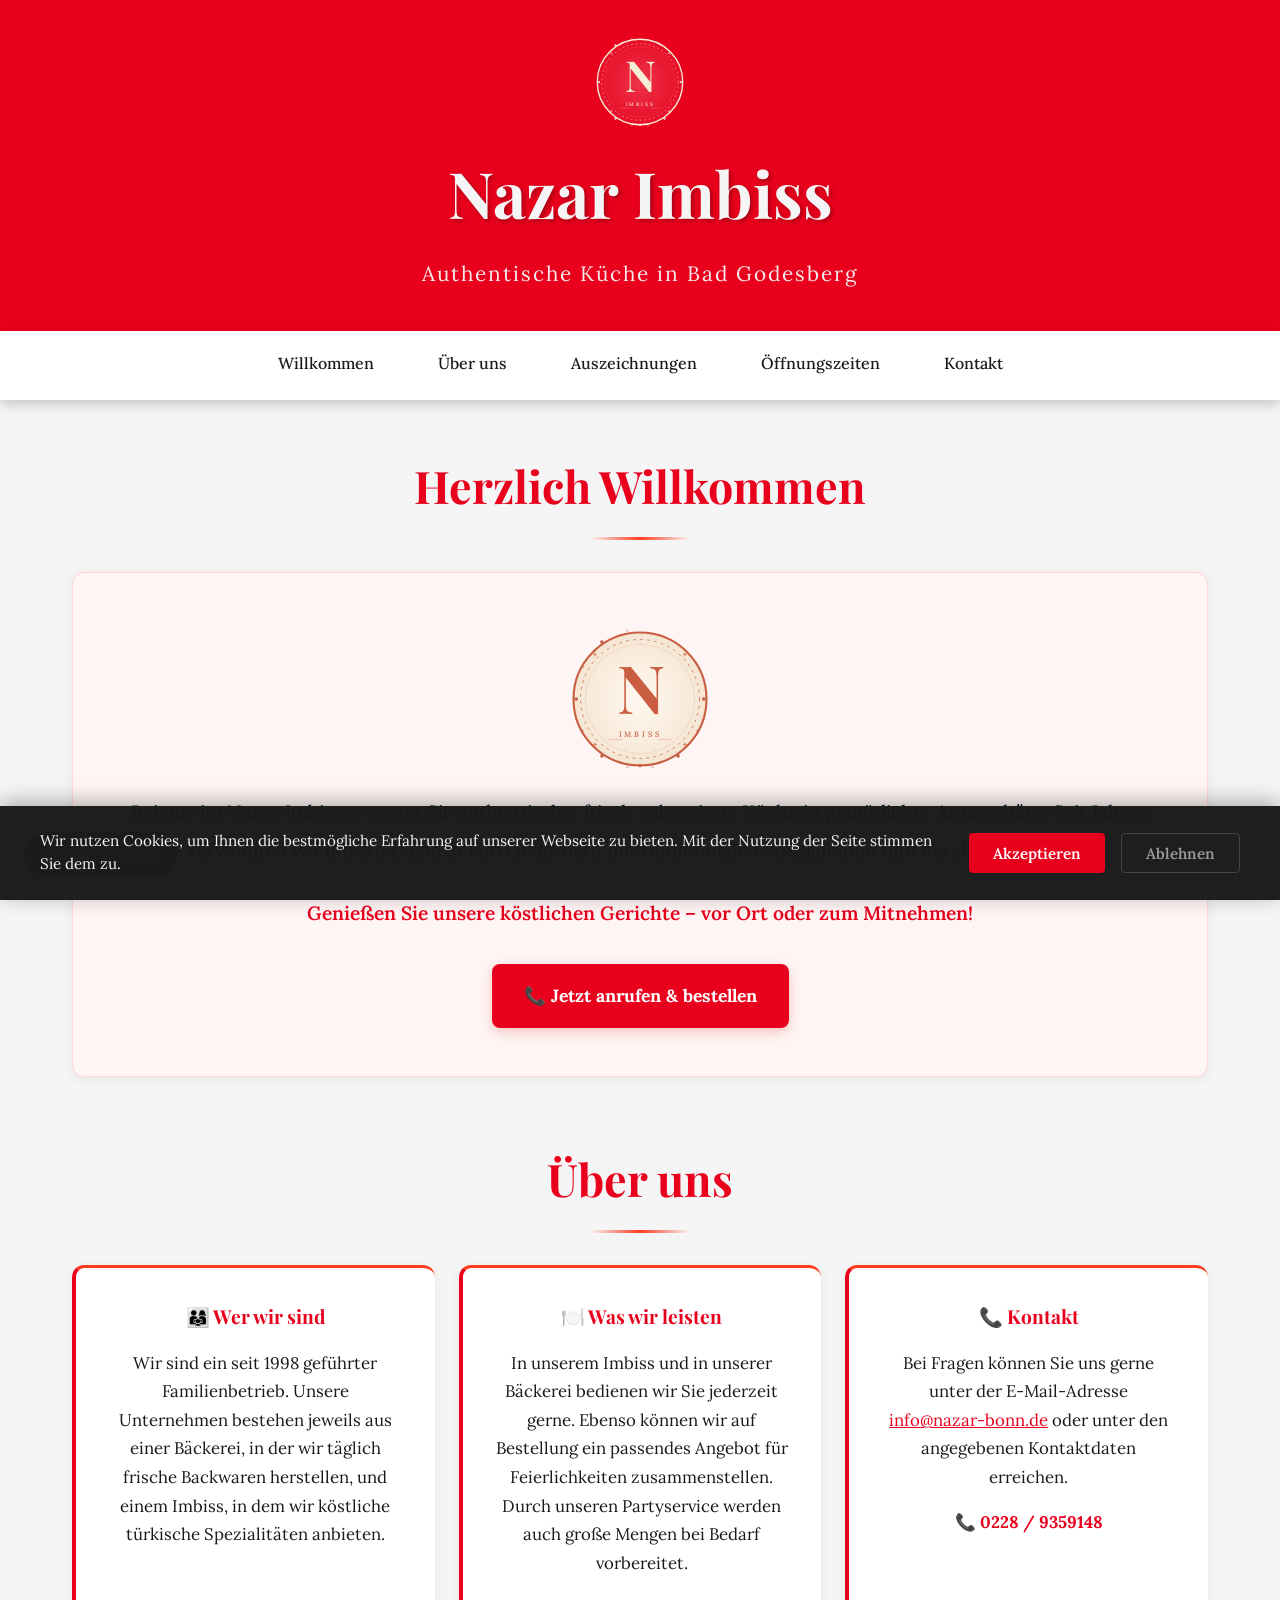
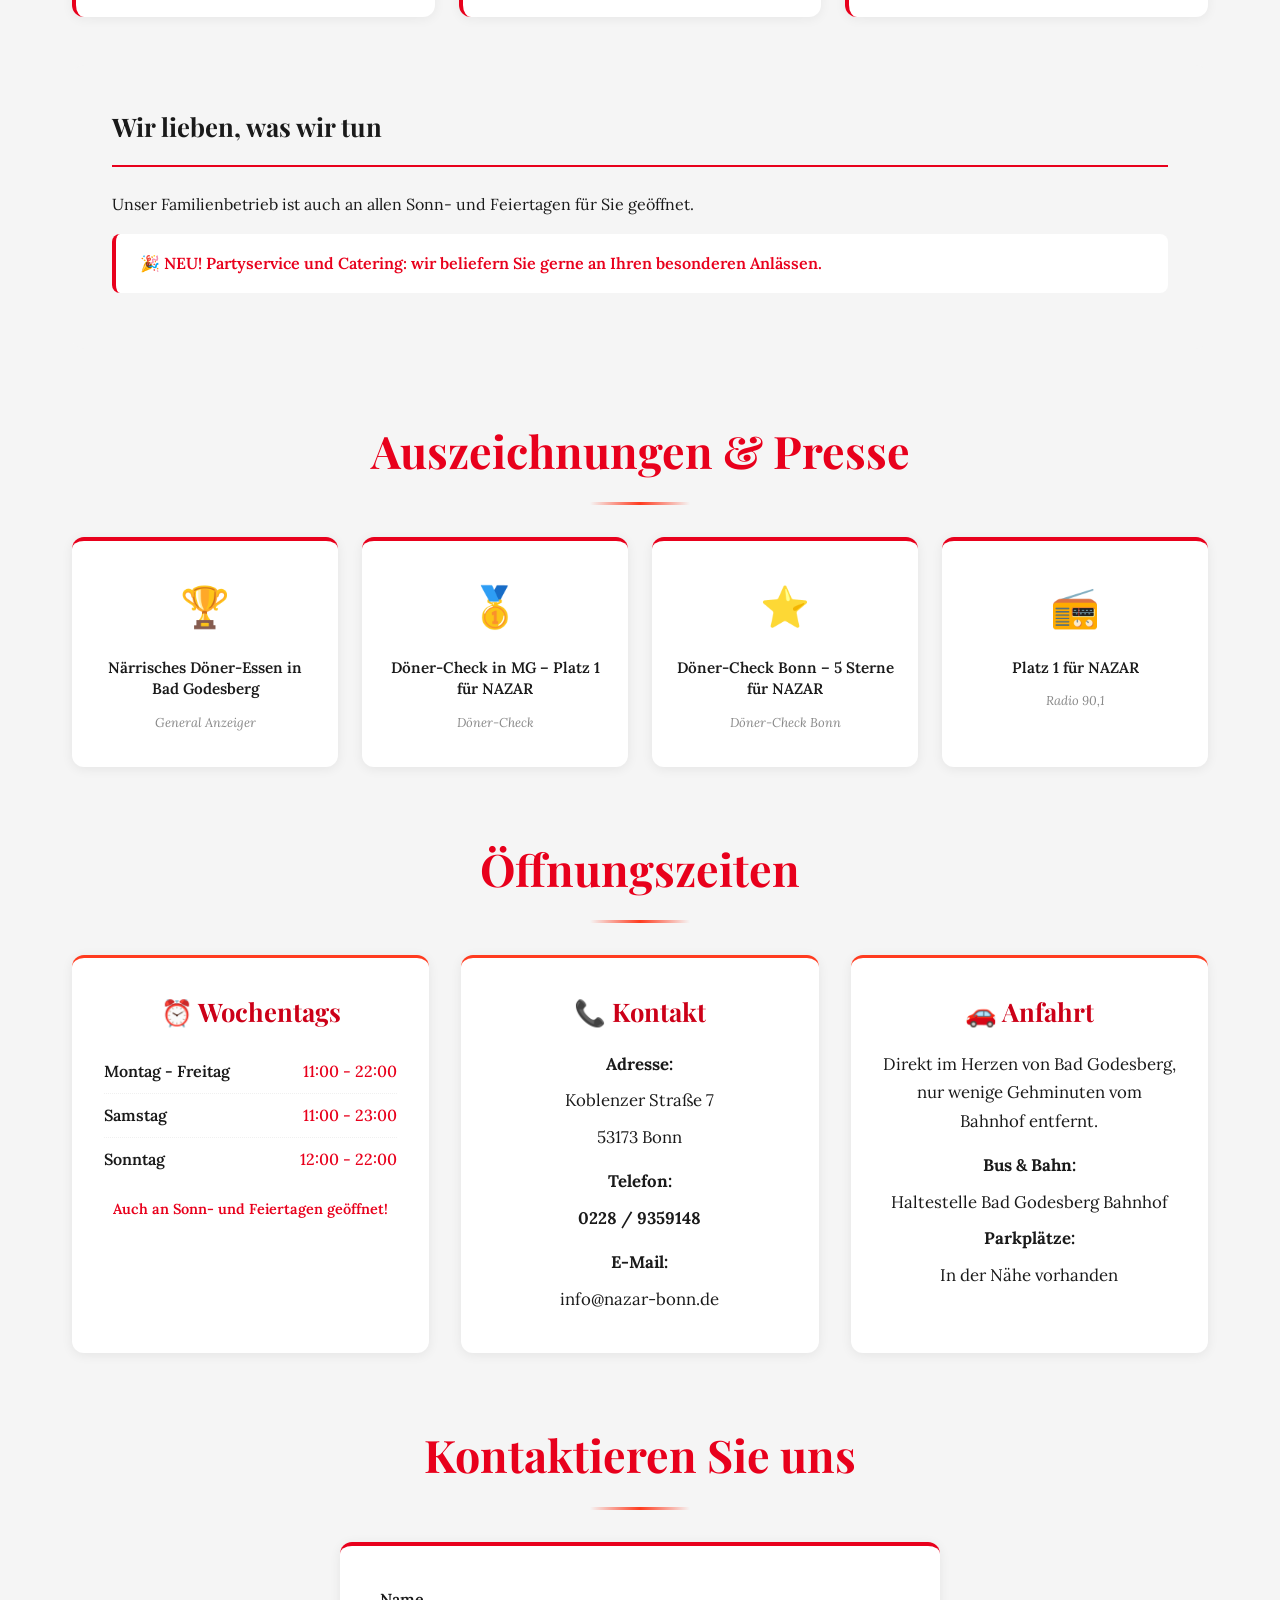
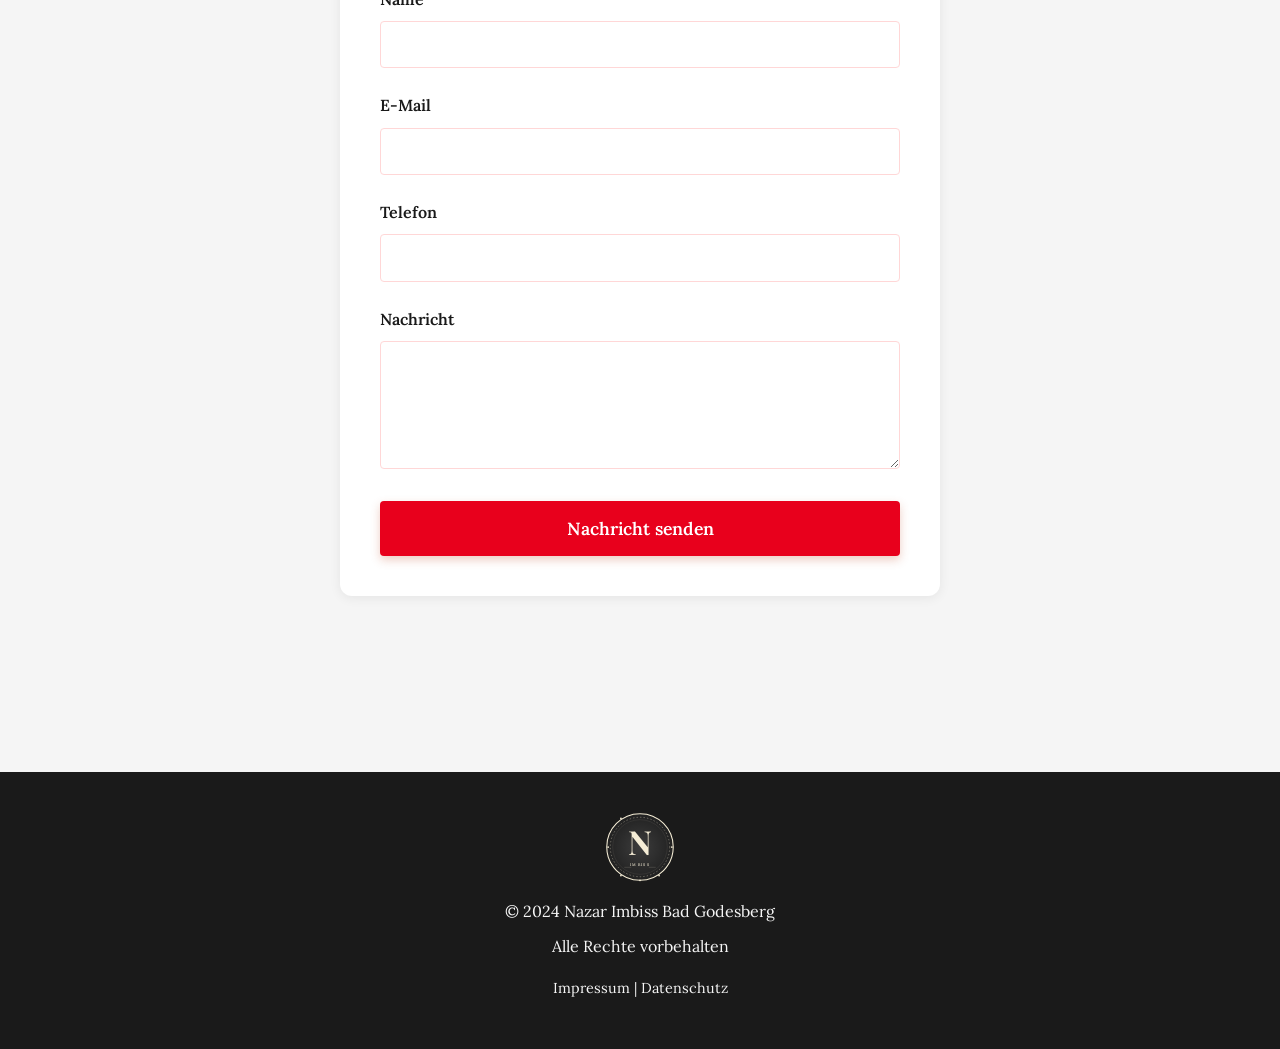
<file: Index.HTML>
<!DOCTYPE html>
<html lang="de">
<head>
    <meta charset="UTF-8">
    <meta name="viewport" content="width=device-width, initial-scale=1.0">
    <title>Nazar Imbiss - Bad Godesberg</title>
    <link href="https://fonts.googleapis.com/css2?family=Playfair+Display:wght@400;700&family=Lora:wght@400;500&display=swap" rel="stylesheet">
    <link rel="stylesheet" href="styles.css">
</head>
<body>
    <div class="header-pattern"></div>

    <header>
        <div class="header-logo">
            <svg width="90" height="90" viewBox="0 0 200 200" xmlns="http://www.w3.org/2000/svg">
                <defs>
                    <radialGradient id="bgGradHeader" cx="50%" cy="50%" r="50%">
                        <stop offset="0%" stop-color="#ffffff" stop-opacity="0.2"/>
                        <stop offset="100%" stop-color="#ffffff" stop-opacity="0.05"/>
                    </radialGradient>
                </defs>
                <circle cx="100" cy="100" r="95" fill="url(#bgGradHeader)" stroke="#F5EDD6" stroke-width="3"/>
                <circle cx="100" cy="100" r="85" fill="none" stroke="#F5EDD6" stroke-width="1" stroke-dasharray="4 6"/>
                <circle cx="100" cy="100" r="78" fill="none" stroke="#F5EDD6" stroke-width="0.5" opacity="0.4"/>
                <circle cx="191" cy="100" r="2.5" fill="#F5EDD6"/>
                <circle cx="181.5" cy="145.5" r="1.5" fill="#F5EDD6" opacity="0.5"/>
                <circle cx="154.5" cy="181.5" r="2.5" fill="#F5EDD6"/>
                <circle cx="118" cy="197.5" r="1.5" fill="#F5EDD6" opacity="0.5"/>
                <circle cx="100" cy="195" r="2.5" fill="#F5EDD6"/>
                <circle cx="82" cy="197.5" r="1.5" fill="#F5EDD6" opacity="0.5"/>
                <circle cx="45.5" cy="181.5" r="2.5" fill="#F5EDD6"/>
                <circle cx="18.5" cy="145.5" r="1.5" fill="#F5EDD6" opacity="0.5"/>
                <circle cx="9" cy="100" r="2.5" fill="#F5EDD6"/>
                <circle cx="18.5" cy="54.5" r="1.5" fill="#F5EDD6" opacity="0.5"/>
                <circle cx="45.5" cy="18.5" r="2.5" fill="#F5EDD6"/>
                <circle cx="82" cy="2.5" r="1.5" fill="#F5EDD6" opacity="0.5"/>
                <text x="164.5" y="168" text-anchor="middle" font-size="10" fill="#F5EDD6" opacity="0.7">✦</text>
                <text x="35.5" y="168" text-anchor="middle" font-size="10" fill="#F5EDD6" opacity="0.7">✦</text>
                <text x="164.5" y="40" text-anchor="middle" font-size="10" fill="#F5EDD6" opacity="0.7">✦</text>
                <text x="35.5" y="40" text-anchor="middle" font-size="10" fill="#F5EDD6" opacity="0.7">✦</text>
                <text x="100" y="122" text-anchor="middle" font-family="'Playfair Display', Georgia, serif" font-size="95" font-weight="700" fill="#F5EDD6" letter-spacing="-2">N</text>
                <text x="100" y="154" text-anchor="middle" font-family="'Lora', Georgia, serif" font-size="11" font-weight="500" fill="#F5EDD6" letter-spacing="4">IMBISS</text>
                <line x1="55" y1="158" x2="75" y2="158" stroke="#F5EDD6" stroke-width="0.8" opacity="0.5"/>
                <line x1="125" y1="158" x2="145" y2="158" stroke="#F5EDD6" stroke-width="0.8" opacity="0.5"/>
            </svg>
        </div>
        <h1>Na<span class="fire-z">z</span>ar Imbiss</h1>
        <p class="tagline">Authentische Küche in Bad Godesberg</p>
    </header>

    <nav>
        <ul>
            <li><a href="#willkommen">Willkommen</a></li>
            <li><a href="#ueber-uns">Über uns</a></li>
            <li><a href="#auszeichnungen">Auszeichnungen</a></li>
            <li><a href="#oeffnungszeiten">Öffnungszeiten</a></li>
            <li><a href="#kontakt">Kontakt</a></li>
        </ul>
    </nav>

    <div class="container">

        <!-- WILLKOMMEN -->
        <section id="willkommen">
            <h2>Herzlich Willkommen</h2>
            <div class="welcome">
                <div class="nazar-symbol">
                    <svg width="140" height="140" viewBox="0 0 200 200" xmlns="http://www.w3.org/2000/svg">
                        <defs>
                            <radialGradient id="bgGrad" cx="50%" cy="50%" r="50%">
                                <stop offset="0%" stop-color="#fff8f0"/>
                                <stop offset="100%" stop-color="#f5e6d3"/>
                            </radialGradient>
                        </defs>
                        <circle cx="100" cy="100" r="95" fill="url(#bgGrad)" stroke="#C85E3F" stroke-width="3"/>
                        <circle cx="100" cy="100" r="85" fill="none" stroke="#C85E3F" stroke-width="1" stroke-dasharray="4 6"/>
                        <circle cx="100" cy="100" r="78" fill="none" stroke="#C85E3F" stroke-width="0.5" opacity="0.4"/>
                        <circle cx="191" cy="100" r="2.5" fill="#C85E3F"/>
                        <circle cx="181.5" cy="145.5" r="1.5" fill="#C85E3F" opacity="0.5"/>
                        <circle cx="154.5" cy="181.5" r="2.5" fill="#C85E3F"/>
                        <circle cx="118" cy="197.5" r="1.5" fill="#C85E3F" opacity="0.5"/>
                        <circle cx="100" cy="195" r="2.5" fill="#C85E3F"/>
                        <circle cx="82" cy="197.5" r="1.5" fill="#C85E3F" opacity="0.5"/>
                        <circle cx="45.5" cy="181.5" r="2.5" fill="#C85E3F"/>
                        <circle cx="18.5" cy="145.5" r="1.5" fill="#C85E3F" opacity="0.5"/>
                        <circle cx="9" cy="100" r="2.5" fill="#C85E3F"/>
                        <circle cx="18.5" cy="54.5" r="1.5" fill="#C85E3F" opacity="0.5"/>
                        <circle cx="45.5" cy="18.5" r="2.5" fill="#C85E3F"/>
                        <circle cx="82" cy="2.5" r="1.5" fill="#C85E3F" opacity="0.5"/>
                        <text x="164.5" y="168" text-anchor="middle" font-size="10" fill="#C85E3F" opacity="0.7">✦</text>
                        <text x="35.5" y="168" text-anchor="middle" font-size="10" fill="#C85E3F" opacity="0.7">✦</text>
                        <text x="164.5" y="40" text-anchor="middle" font-size="10" fill="#C85E3F" opacity="0.7">✦</text>
                        <text x="35.5" y="40" text-anchor="middle" font-size="10" fill="#C85E3F" opacity="0.7">✦</text>
                        <text x="100" y="122" text-anchor="middle" font-family="'Playfair Display', Georgia, serif" font-size="95" font-weight="700" fill="#C85E3F" letter-spacing="-2">N</text>
                        <text x="100" y="154" text-anchor="middle" font-family="'Lora', Georgia, serif" font-size="11" font-weight="500" fill="#C85E3F" letter-spacing="4">IMBISS</text>
                        <line x1="55" y1="158" x2="75" y2="158" stroke="#C85E3F" stroke-width="0.8" opacity="0.5"/>
                        <line x1="125" y1="158" x2="145" y2="158" stroke="#C85E3F" stroke-width="0.8" opacity="0.5"/>
                    </svg>
                </div>
                <p>
                    Bei uns im Nazar Imbiss erwartet Sie authentische, frisch zubereitete Küche
                    in gemütlicher Atmosphäre. Seit Jahren verwöhnen wir unsere Gäste in Bad Godesberg
                    mit traditionellen Spezialitäten und herzlichem Service.
                </p>
                <p style="margin-top: 1.5rem; font-weight: 600; color: var(--terracotta);">
                    Genießen Sie unsere köstlichen Gerichte – vor Ort oder zum Mitnehmen!
                </p>
                <a href="tel:+492289359148" class="call-cta-btn">📞 Jetzt anrufen & bestellen</a>
            </div>
        </section>

        <!-- ÜBER UNS -->
        <section id="ueber-uns">
            <h2>Über uns</h2>
            <div class="about-grid">
                <div class="about-card info-card">
                    <h3>👨‍👩‍👧 Wer wir sind</h3>
                    <p>Wir sind ein seit 1998 geführter Familienbetrieb. Unsere Unternehmen bestehen jeweils aus einer Bäckerei, in der wir täglich frische Backwaren herstellen, und einem Imbiss, in dem wir köstliche türkische Spezialitäten anbieten.</p>
                </div>
                <div class="about-card info-card">
                    <h3>🍽️ Was wir leisten</h3>
                    <p>In unserem Imbiss und in unserer Bäckerei bedienen wir Sie jederzeit gerne. Ebenso können wir auf Bestellung ein passendes Angebot für Feierlichkeiten zusammenstellen. Durch unseren Partyservice werden auch große Mengen bei Bedarf vorbereitet.</p>
                </div>
                <div class="about-card info-card">
                    <h3>📞 Kontakt</h3>
                    <p>Bei Fragen können Sie uns gerne unter der E-Mail-Adresse <a href="mailto:info@nazar-bonn.de" style="color: var(--terracotta);">info@nazar-bonn.de</a> oder unter den angegebenen Kontaktdaten erreichen.</p>
                    <p style="margin-top: 1rem;">
                        <a href="tel:+492289359148" style="color: var(--terracotta); font-weight: 700; text-decoration: none;">📞 0228 / 9359148</a>
                    </p>
                </div>
            </div>

            <!-- Wir lieben was wir tun -->
            <div class="wir-lieben">
                <h3>Wir lieben, was wir tun</h3>
                <div class="wir-lieben-content">
                    <p>Unser Familienbetrieb ist auch an allen Sonn- und Feiertagen für Sie geöffnet.</p>
                    <p class="highlight-text">🎉 NEU! Partyservice und Catering: wir beliefern Sie gerne an Ihren besonderen Anlässen.</p>
                </div>
            </div>
        </section>

        <!-- AUSZEICHNUNGEN -->
        <section id="auszeichnungen">
            <h2>Auszeichnungen & Presse</h2>
            <div class="awards-grid">
                <div class="award-card">
                    <div class="award-icon">🏆</div>
                    <p>Närrisches Döner-Essen in Bad Godesberg</p>
                    <span class="award-source">General Anzeiger</span>
                </div>
                <div class="award-card">
                    <div class="award-icon">🥇</div>
                    <p>Döner-Check in MG – Platz 1 für NAZAR</p>
                    <span class="award-source">Döner-Check</span>
                </div>
                <div class="award-card">
                    <div class="award-icon">⭐</div>
                    <p>Döner-Check Bonn – 5 Sterne für NAZAR</p>
                    <span class="award-source">Döner-Check Bonn</span>
                </div>
                <div class="award-card">
                    <div class="award-icon">📻</div>
                    <p>Platz 1 für NAZAR</p>
                    <span class="award-source">Radio 90,1</span>
                </div>
            </div>
        </section>

        <!-- ÖFFNUNGSZEITEN -->
        <section id="oeffnungszeiten">
            <h2>Öffnungszeiten</h2>
            <div class="info-cards">
                <div class="info-card">
                    <h3>⏰ Wochentags</h3>
                    <ul class="hours-list">
                        <li>
                            <span class="day">Montag - Freitag</span>
                            <span class="time">11:00 - 22:00</span>
                        </li>
                        <li>
                            <span class="day">Samstag</span>
                            <span class="time">11:00 - 23:00</span>
                        </li>
                        <li>
                            <span class="day">Sonntag</span>
                            <span class="time">12:00 - 22:00</span>
                        </li>
                    </ul>
                    <p style="margin-top: 1rem; font-size: 0.9rem; color: var(--terracotta); font-weight: 600;">Auch an Sonn- und Feiertagen geöffnet!</p>
                </div>

                <div class="info-card">
                    <h3>📞 Kontakt</h3>
                    <p><strong>Adresse:</strong></p>
                    <p>Koblenzer Straße 7</p>
                    <p>53173 Bonn</p>
                    <p style="margin-top: 1rem;"><strong>Telefon:</strong></p>
                    <p><a href="tel:+492289359148" style="color: inherit; text-decoration: none; font-weight: bold;">0228 / 9359148</a></p>
                    <p style="margin-top: 1rem;"><strong>E-Mail:</strong></p>
                    <p>info@nazar-bonn.de</p>
                </div>

                <div class="info-card">
                    <h3>🚗 Anfahrt</h3>
                    <p>Direkt im Herzen von Bad Godesberg, nur wenige Gehminuten vom Bahnhof entfernt.</p>
                    <p style="margin-top: 1rem;"><strong>Bus & Bahn:</strong></p>
                    <p>Haltestelle Bad Godesberg Bahnhof</p>
                    <p style="margin-top: 0.5rem;"><strong>Parkplätze:</strong></p>
                    <p>In der Nähe vorhanden</p>
                </div>
            </div>
        </section>

        <!-- KONTAKT FORMULAR -->
        <section id="kontakt">
            <h2>Kontaktieren Sie uns</h2>
            <div class="contact-form-wrapper">
                <form id="contactForm" class="contact-form">
                    <div class="form-group">
                        <label for="name">Name</label>
                        <input type="text" id="name" name="name" required>
                    </div>
                    <div class="form-group">
                        <label for="email">E-Mail</label>
                        <input type="email" id="email" name="email" required>
                    </div>
                    <div class="form-group">
                        <label for="phone">Telefon</label>
                        <input type="tel" id="phone" name="phone">
                    </div>
                    <div class="form-group">
                        <label for="message">Nachricht</label>
                        <textarea id="message" name="message" rows="5" required></textarea>
                    </div>
                    <button type="submit" class="submit-btn">Nachricht senden</button>
                </form>
            </div>
        </section>

    </div>

    <footer>
        <div class="footer-logo">
            <svg width="70" height="70" viewBox="0 0 200 200" xmlns="http://www.w3.org/2000/svg">
                <defs>
                    <radialGradient id="bgGradFooter" cx="50%" cy="50%" r="50%">
                        <stop offset="0%" stop-color="#ffffff" stop-opacity="0.15"/>
                        <stop offset="100%" stop-color="#ffffff" stop-opacity="0.03"/>
                    </radialGradient>
                </defs>
                <circle cx="100" cy="100" r="95" fill="url(#bgGradFooter)" stroke="#F5EDD6" stroke-width="3"/>
                <circle cx="100" cy="100" r="85" fill="none" stroke="#F5EDD6" stroke-width="1" stroke-dasharray="4 6"/>
                <circle cx="100" cy="100" r="78" fill="none" stroke="#F5EDD6" stroke-width="0.5" opacity="0.4"/>
                <circle cx="191" cy="100" r="2.5" fill="#F5EDD6"/>
                <circle cx="154.5" cy="181.5" r="2.5" fill="#F5EDD6"/>
                <circle cx="100" cy="195" r="2.5" fill="#F5EDD6"/>
                <circle cx="45.5" cy="181.5" r="2.5" fill="#F5EDD6"/>
                <circle cx="9" cy="100" r="2.5" fill="#F5EDD6"/>
                <circle cx="45.5" cy="18.5" r="2.5" fill="#F5EDD6"/>
                <text x="100" y="122" text-anchor="middle" font-family="'Playfair Display', Georgia, serif" font-size="95" font-weight="700" fill="#F5EDD6" letter-spacing="-2">N</text>
                <text x="100" y="154" text-anchor="middle" font-family="'Lora', Georgia, serif" font-size="11" font-weight="500" fill="#F5EDD6" letter-spacing="4">IMBISS</text>
                <line x1="55" y1="158" x2="75" y2="158" stroke="#F5EDD6" stroke-width="0.8" opacity="0.5"/>
                <line x1="125" y1="158" x2="145" y2="158" stroke="#F5EDD6" stroke-width="0.8" opacity="0.5"/>
            </svg>
        </div>
        <p>&copy; 2024 Nazar Imbiss Bad Godesberg</p>
        <p>Alle Rechte vorbehalten</p>
        <p style="margin-top: 1rem; font-size: 0.9rem;">
            <a href="#" style="color: var(--warm-cream); text-decoration: none;">Impressum</a> |
            <a href="#" style="color: var(--warm-cream); text-decoration: none;">Datenschutz</a>
        </p>
    </footer>

    <!-- Cookie Banner -->
    <div id="cookie-banner" class="cookie-banner">
        <div class="cookie-content">
            <p>Wir nutzen Cookies, um Ihnen die bestmögliche Erfahrung auf unserer Webseite zu bieten. Mit der Nutzung der Seite stimmen Sie dem zu.</p>
            <div class="cookie-buttons">
                <button id="cookie-accept" class="cookie-btn accept">Akzeptieren</button>
                <button id="cookie-decline" class="cookie-btn decline">Ablehnen</button>
            </div>
        </div>
    </div>

    <script src="script.js"></script>
</body>
</html>
</file>
<file: styles.css>
/* ==========================================
   Nazar Imbiss - Stylesheet
   ========================================== */
* {
    -webkit-font-smoothing: antialiased;
    -moz-osx-font-smoothing: grayscale;
    text-rendering: optimizeLegibility;
}
:root {
    --terracotta: #E8001C;
    --deep-olive: #CC0018;
    --warm-cream: #F5F5F5;
    --sand: #F0F0F0;
    --dark-brown: #1A1A1A;
    --accent-gold: #FF3B1F;
}

* {
    margin: 0;
    padding: 0;
    box-sizing: border-box;
}

html {
    scroll-behavior: smooth;
}

body {
    font-family: 'Lora', serif;
    background: var(--warm-cream);
    color: var(--dark-brown);
    line-height: 1.7;
}

/* ==========================================
   Header
   ========================================== */

.header-pattern {
    height: 5px;
    background: #E8001C;
}

header {
    background: #E8001C;
    color: var(--warm-cream);
    padding: 2rem 2rem 2.5rem;
    text-align: center;
    position: relative;
    overflow: hidden;
}

.header-logo {
    display: flex;
    justify-content: center;
    margin-bottom: 0.75rem;
}

h1 {
    font-family: 'Playfair Display', serif;
    font-size: 4rem;
    font-weight: 700;
    margin-bottom: 0.5rem;
    text-shadow: 2px 2px 4px rgba(0,0,0,0.3);
    position: relative;
    z-index: 1;
}

.tagline {
    font-size: 1.3rem;
    font-weight: 300;
    letter-spacing: 2px;
    opacity: 0.95;
    position: relative;
    z-index: 1;
}

/* ==========================================
   Navigation
   ========================================== */

nav {
   background: rgba(255, 255, 255, 0.97);
   backdrop-filter: blur(10px);
    -webkit-backdrop-filter: blur(10px);
    padding: 0;
    position: sticky;
    top: 0;
    z-index: 100;
    box-shadow: 0 4px 12px rgba(0,0,0,0.2);
    transition: transform 0.3s ease;
}

nav ul {
    list-style: none;
    display: flex;
    justify-content: center;
    flex-wrap: wrap;
}

nav li {
    margin: 0;
}

nav a {
    display: block;
    padding: 1.2rem 2rem;
    color: #1A1A1A;
    text-decoration: none;
    font-weight: 500;
    transition: all 0.3s ease;
    border-bottom: 3px solid transparent;
}

nav a:hover,
nav a.active {
    background: transparent;
    color: #E8001C;
    border-bottom-color: #E8001C;
}

/* ==========================================
   Container und Sections
   ========================================== */

.container {
    max-width: 1200px;
    margin: 0 auto;
    padding: 3rem 2rem;
}

section {
    margin-bottom: 4rem;
    animation: fadeIn 0.8s ease-in;
}

@keyframes fadeIn {
    from { opacity: 0; transform: translateY(20px); }
    to   { opacity: 1; transform: translateY(0); }
}

/* ==========================================
   Überschriften
   ========================================== */

h2 {
    font-family: 'Playfair Display', serif;
    font-size: 2.8rem;
    color: #E8001C;
    margin-bottom: 2rem;
    text-align: center;
    position: relative;
    padding-bottom: 1rem;
}

h2::after {
    content: '';
    position: absolute;
    bottom: 0;
    left: 50%;
    transform: translateX(-50%);
    width: 100px;
    height: 3px;
    background: linear-gradient(90deg, transparent, var(--accent-gold), transparent);
}

/* ==========================================
   Willkommensbereich
   ========================================== */

.welcome {
    background: #FFF5F5;
    padding: 3rem;
    border-radius: 12px;
    text-align: center;
    font-size: 1.2rem;
    line-height: 2;
    border: 1px solid #FFD7D7;
    box-shadow: 0 2px 12px rgba(0,0,0,0.07);
}

.nazar-symbol {
    display: flex;
    justify-content: center;
    margin: 0.5rem 0 1.5rem;
    animation: pulse 3s ease-in-out infinite;
}

@keyframes pulse {
    0%, 100% { transform: scale(1); }
    50%       { transform: scale(1.05); }
}

/* ==========================================
   Speisekarte
   ========================================== */

.menu-grid {
    display: grid;
    grid-template-columns: repeat(2, 1fr);
    gap: 2rem;
    margin-top: 2rem;
}

.menu-category {
    background: white;
    padding: 2rem;
    border-radius: 12px;
    box-shadow: 0 2px 12px rgba(0,0,0,0.07);
    border-left: 4px solid var(--accent-gold);
    transition: transform 0.3s ease, box-shadow 0.3s ease, border-left-color 0.3s ease;
}

.menu-category:hover {
    transform: translateY(-5px);
    box-shadow: 0 8px 25px rgba(0,0,0,0.15);
    border-left-color: var(--terracotta);
}

.menu-category h3 {
    font-family: 'Playfair Display', serif;
    font-size: 1.8rem;
    color: var(--deep-olive);
    margin-bottom: 1.5rem;
    border-bottom: 2px solid var(--sand);
    padding-bottom: 0.5rem;
}

.menu-item {
    margin-bottom: 1.2rem;
    padding-bottom: 1rem;
    border-bottom: 1px dotted var(--sand);
    transition: background-color 0.2s ease;
}

.menu-item:hover {
    background-color: rgba(200, 94, 63, 0.05);
    padding: 0.5rem;
    margin-left: -0.5rem;
    margin-right: -0.5rem;
    border-radius: 4px;
}

.menu-item:last-child {
    border-bottom: none;
    margin-bottom: 0;
}

.item-info {
    flex: 1;
    min-width: 0;
}

.item-name-price {
    display: flex;
    justify-content: space-between;
    align-items: baseline;
    gap: 0.5rem;
}

.item-name {
    font-weight: 600;
    color: var(--dark-brown);
    font-size: 1.05rem;
}

.item-price {
    color: var(--terracotta);
    font-weight: 700;
    font-size: 1.05rem;
    white-space: nowrap;
    flex-shrink: 0;
}

.item-description {
    font-size: 0.9rem;
    color: #888;
    margin-top: 0.2rem;
}

/* ==========================================
   Info Karten
   ========================================== */

.info-cards {
    display: grid;
    grid-template-columns: repeat(auto-fit, minmax(280px, 1fr));
    gap: 2rem;
    margin-top: 2rem;
}

.info-card {
   background: white;
    padding: 2rem;
    border-radius: 12px;
    box-shadow: 0 2px 12px rgba(0,0,0,0.07);
    text-align: center;
    border-top: 3px solid var(--accent-gold);
    transition: transform 0.3s ease, border-top-color 0.3s ease;
}

.info-card:hover {
    transform: translateY(-10px);
    border-top-color: var(--terracotta);
}

.info-card h3 {
    font-family: 'Playfair Display', serif;
    color: var(--deep-olive);
    font-size: 1.6rem;
    margin-bottom: 1rem;
}

.info-card p {
    margin: 0.5rem 0;
    font-size: 1.05rem;
}

.hours-list {
    list-style: none;
    margin-top: 1rem;
}

.hours-list li {
    padding: 0.5rem 0;
    display: flex;
    justify-content: space-between;
    border-bottom: 1px dotted var(--sand);
}

.hours-list li:last-child {
    border-bottom: none;
}

.day {
    font-weight: 600;
    color: var(--dark-brown);
}

.time {
    color: var(--terracotta);
    font-weight: 500;
}

/* ==========================================
   Kontaktformular
   ========================================== */

.contact-form-wrapper {
    max-width: 600px;
    margin: 2rem auto;
    background: white;
    padding: 2.5rem;
    border-radius: 12px;
    box-shadow: 0 2px 12px rgba(0,0,0,0.07);
    border-top: 4px solid var(--terracotta);
}

.contact-form {
    display: flex;
    flex-direction: column;
}

.form-group {
    margin-bottom: 1.5rem;
}

.form-group label {
    display: block;
    margin-bottom: 0.5rem;
    font-weight: 600;
    color: var(--dark-brown);
    font-size: 1rem;
}

.form-group input,
.form-group textarea {
    width: 100%;
    padding: 0.8rem;
    border: 1px solid #FFD7D7;
    border-radius: 4px;
    font-family: 'Lora', serif;
    font-size: 1rem;
    transition: border-color 0.3s ease;
}

.form-group input:focus,
.form-group textarea:focus {
    outline: none;
    border-color: var(--terracotta);
}

.form-group textarea {
    resize: vertical;
}

.submit-btn {
    background: #E8001C;
    color: white;
    padding: 1rem 2rem;
    border: none;
    border-radius: 4px;
    font-family: 'Lora', serif;
    font-size: 1.1rem;
    font-weight: 600;
    cursor: pointer;
    transition: all 0.3s ease;
    box-shadow: 0 4px 10px rgba(200, 94, 63, 0.3);
}

.submit-btn:hover {
    background: #CC0018;
    transform: translateY(-2px);
    box-shadow: 0 6px 15px rgba(200, 94, 63, 0.4);
}

.submit-btn:active {
    transform: translateY(0);
}

/* ==========================================
   Footer
   ========================================== */

footer {
    background: #1A1A1A;
    color: var(--warm-cream);
    text-align: center;
    padding: 2.5rem 2rem;
    margin-top: 4rem;
}

.footer-logo {
    display: flex;
    justify-content: center;
    margin-bottom: 1rem;
    animation: pulse 3s ease-in-out infinite;
}

footer p {
    margin: 0.5rem 0;
}

footer a:hover {
    text-decoration: underline;
}

/* ==========================================
   Responsive Design
   ========================================== */

@media (max-width: 768px) {
    h1 {
        font-size: 2.5rem;
    }

    h2 {
        font-size: 2rem;
    }

    .tagline {
        font-size: 1rem;
    }

    nav ul {
        flex-direction: column;
    }

    nav a {
        border-bottom: none;
        border-left: 3px solid transparent;
    }

    nav a:hover {
        border-left-color: var(--terracotta);
    }

    .menu-grid {
        grid-template-columns: 1fr;
    }

    .container {
        padding: 2rem 1rem;
    }

    .welcome {
        padding: 2rem 1.5rem;
        font-size: 1rem;
    }

    .contact-form-wrapper {
        padding: 1.5rem;
    }
}

@media (max-width: 480px) {
    h1 {
        font-size: 2rem;
    }

    header {
        padding: 1.5rem 1rem 2rem;
    }

    .menu-category,
    .info-card {
        padding: 1.5rem;
    }
}
/* ==========================================
   Warenkorb
   ========================================== */

.cart-float-btn {
    position: fixed;
    bottom: 2rem;
    right: 2rem;
    background: #E8001C;
    color: white;
    border: none;
    border-radius: 50px;
    padding: 0.9rem 1.6rem;
    font-size: 1.1rem;
    font-family: 'Lora', serif;
    font-weight: 600;
    cursor: pointer;
    box-shadow: 0 6px 20px rgba(232, 0, 28, 0.35);
    z-index: 200;
    transition: transform 0.2s ease, background 0.2s ease;
}

.cart-float-btn:hover {
    background: #CC0018;
    transform: translateY(-3px);
}

#cart-count {
    background: white;
    color: var(--terracotta);
    border-radius: 50%;
    padding: 0.1rem 0.5rem;
    font-size: 0.9rem;
    margin-left: 0.3rem;
}

.cart-overlay {
    display: none;
    position: fixed;
    inset: 0;
    background: rgba(0,0,0,0.4);
    z-index: 300;
}

.cart-overlay.open { display: block; }

.cart-sidebar {
    position: fixed;
    top: 0;
    right: -420px;
    width: 400px;
    max-width: 95vw;
    height: 100vh;
    background: var(--warm-cream);
    z-index: 400;
    display: flex;
    flex-direction: column;
    box-shadow: -4px 0 20px rgba(0,0,0,0.15);
    transition: right 0.3s ease;
}

.cart-sidebar.open { right: 0; }

.cart-header {
    display: flex;
    justify-content: space-between;
    align-items: center;
    padding: 1.5rem;
    background: #E8001C;
    color: white;
}

.cart-header h3 {
    font-family: 'Playfair Display', serif;
    font-size: 1.5rem;
    margin: 0;
}

.cart-close {
    background: none;
    border: none;
    color: white;
    font-size: 1.4rem;
    cursor: pointer;
    padding: 0.2rem 0.5rem;
    border-radius: 4px;
    transition: background 0.2s;
}

.cart-close:hover { background: rgba(255,255,255,0.2); }

.cart-items {
    flex: 1;
    overflow-y: auto;
    padding: 1rem 1.5rem;
}

.cart-empty {
    text-align: center;
    color: #999;
    margin-top: 3rem;
    font-size: 1rem;
}

.cart-item {
    display: flex;
    justify-content: space-between;
    align-items: center;
    padding: 0.9rem 0;
    border-bottom: 1px dotted var(--sand);
    gap: 0.5rem;
}

.cart-item-name {
    flex: 1;
    font-weight: 600;
    font-size: 0.95rem;
    color: var(--dark-brown);
}

.cart-item-controls {
    display: flex;
    align-items: center;
    gap: 0.4rem;
}

.cart-qty-btn {
    background: var(--sand);
    border: none;
    width: 26px;
    height: 26px;
    border-radius: 50%;
    font-size: 1rem;
    cursor: pointer;
    display: flex;
    align-items: center;
    justify-content: center;
    transition: background 0.2s;
}

.cart-qty-btn:hover { background: var(--terracotta); color: white; }

.cart-qty {
    min-width: 20px;
    text-align: center;
    font-weight: 600;
}

.cart-item-price {
    color: var(--terracotta);
    font-weight: 700;
    min-width: 55px;
    text-align: right;
}

.cart-footer {
    padding: 1.5rem;
    border-top: 2px solid var(--sand);
    background: white;
}

.cart-total {
    display: flex;
    justify-content: space-between;
    font-size: 1.2rem;
    font-weight: 700;
    margin-bottom: 1rem;
    color: var(--dark-brown);
}

#cart-total-price { color: var(--terracotta); }

.cart-order-btn {
    width: 100%;
    background: #1A1A1A;
    color: white;
    border: none;
    padding: 1rem;
    border-radius: 6px;
    font-family: 'Lora', serif;
    font-size: 1.05rem;
    font-weight: 600;
    cursor: pointer;
    transition: background 0.2s, transform 0.2s;
}

.cart-order-btn:hover {
    background: #000000;
    transform: translateY(-2px);
}

/* Menu item row with add button */
.menu-item-row {
    display: flex;
    align-items: flex-start;
    gap: 0.7rem;
}

.add-to-cart-btn {
    background: #E8001C;
    color: white;
    border: none;
    border-radius: 50%;
    width: 28px;
    height: 28px;
    font-size: 1.2rem;
    font-weight: 700;
    cursor: pointer;
    flex-shrink: 0;
    margin-top: 2px;
    transition: background 0.2s, transform 0.15s;
    display: flex;
    align-items: center;
    justify-content: center;
}

.add-to-cart-btn:hover {
    background: #CC0018;
    transform: scale(1.15);
}
/* ==========================================
   Cookie Banner
   ========================================== */

.cookie-banner {
    position: fixed;
    bottom: -200px; /* Start hidden below screen */
    left: 0;
    right: 0;
    background: rgba(26, 26, 26, 0.98); /* Matching your --dark-brown */
    color: var(--warm-cream);
    z-index: 9999; /* Ensure it stays above everything, including the cart */
    box-shadow: 0 -4px 20px rgba(0,0,0,0.3);
    transition: bottom 0.4s cubic-bezier(0.25, 1, 0.5, 1);
    padding: 1.5rem 2rem;
}

.cookie-banner.show {
    bottom: 0; /* Slide up animation */
}

.cookie-content {
    max-width: 1200px;
    margin: 0 auto;
    display: flex;
    justify-content: space-between;
    align-items: center;
    gap: 2rem;
}

.cookie-content p {
    font-family: 'Lora', serif;
    font-size: 0.95rem;
    line-height: 1.5;
    margin: 0;
}

.cookie-buttons {
    display: flex;
    gap: 1rem;
    flex-shrink: 0;
}

.cookie-btn {
    font-family: 'Lora', serif;
    font-weight: 600;
    padding: 0.6rem 1.5rem;
    border-radius: 4px;
    cursor: pointer;
    font-size: 0.95rem;
    transition: all 0.2s ease;
}

.cookie-btn.accept {
    background: #E8001C; /* var(--terracotta) */
    color: white;
    border: none;
}

.cookie-btn.accept:hover {
    background: #CC0018; /* var(--deep-olive) */
    transform: translateY(-1px);
}

.cookie-btn.decline {
    background: transparent;
    color: #999;
    border: 1px solid #444;
}

.cookie-btn.decline:hover {
    color: white;
    border-color: #777;
}

/* Responsive Cookie Banner */
@media (max-width: 768px) {
    .cookie-banner {
        padding: 1.2rem 1rem;
    }
    
    .cookie-content {
        flex-direction: column;
        text-align: center;
        gap: 1rem;
    }
    
    .cookie-buttons {
        width: 100%;
        flex-direction: column;
        gap: 0.5rem;
    }
    
    .cookie-btn {
        width: 100%;
    }
}
/* ==========================================
   Anruf CTA Button (Willkommen)
========================================== */
.call-cta-btn {
    display: inline-block;
    margin-top: 2rem;
    background-color: var(--terracotta);
    color: white;
    padding: 0.9rem 2rem;
    border-radius: 8px;
    text-decoration: none;
    font-weight: 700;
    font-size: 1.1rem;
    font-family: 'Lora', serif;
    transition: background-color 0.3s ease, transform 0.2s ease;
    box-shadow: 0 4px 12px rgba(200, 94, 63, 0.3);
}

.call-cta-btn:hover {
    background-color: var(--deep-red);
    transform: translateY(-2px);
}

/* ==========================================
   Über uns Grid
========================================== */
.about-grid {
    display: grid;
    grid-template-columns: repeat(3, 1fr);
    gap: 1.5rem;
    margin-bottom: 3rem;
}

.about-card {
    background: white;
    border-radius: 12px;
    padding: 2rem;
    border-left: 4px solid var(--terracotta);
    box-shadow: 0 2px 12px rgba(0,0,0,0.06);
}

.about-card h3 {
    color: var(--terracotta);
    font-family: 'Playfair Display', serif;
    font-size: 1.2rem;
    margin-bottom: 1rem;
}

/* ==========================================
   Wir lieben was wir tun
========================================== */
.wir-lieben {
    background: var(--warm-cream);
    border-radius: 12px;
    padding: 2.5rem;
    margin-top: 1rem;
}

.wir-lieben h3 {
    font-family: 'Playfair Display', serif;
    font-size: 1.6rem;
    color: var(--dark-brown);
    margin-bottom: 1.5rem;
    padding-bottom: 1rem;
    border-bottom: 2px solid var(--terracotta);
}

.wir-lieben-content p {
    margin-bottom: 1rem;
    font-size: 1rem;
    line-height: 1.7;
    color: var(--dark-brown);
}

.highlight-text {
    background: white;
    padding: 1rem 1.5rem;
    border-radius: 8px;
    border-left: 4px solid var(--terracotta);
    font-weight: 600;
    color: var(--terracotta) !important;
}

/* ==========================================
   Auszeichnungen Grid
========================================== */
.awards-grid {
    display: grid;
    grid-template-columns: repeat(4, 1fr);
    gap: 1.5rem;
}

.award-card {
    background: white;
    border-radius: 12px;
    padding: 2rem 1.5rem;
    text-align: center;
    box-shadow: 0 2px 12px rgba(0,0,0,0.07);
    border-top: 4px solid var(--terracotta);
    transition: transform 0.3s ease, box-shadow 0.3s ease;
}

.award-card:hover {
    transform: translateY(-4px);
    box-shadow: 0 8px 24px rgba(0,0,0,0.12);
}

.award-icon {
    font-size: 2.5rem;
    margin-bottom: 1rem;
}

.award-card p {
    font-size: 0.95rem;
    color: var(--dark-brown);
    font-weight: 600;
    margin-bottom: 0.5rem;
    line-height: 1.4;
}

.award-source {
    font-size: 0.8rem;
    color: #888;
    font-style: italic;
}

/* ==========================================
   Responsive Anpassungen
========================================== */
@media (max-width: 768px) {
    .about-grid {
        grid-template-columns: 1fr;
    }

    .awards-grid {
        grid-template-columns: repeat(2, 1fr);
    }

    .call-cta-btn {
        display: block;
        text-align: center;
    }
}

@media (max-width: 480px) {
    .awards-grid {
        grid-template-columns: 1fr;
    }
}
</file>
